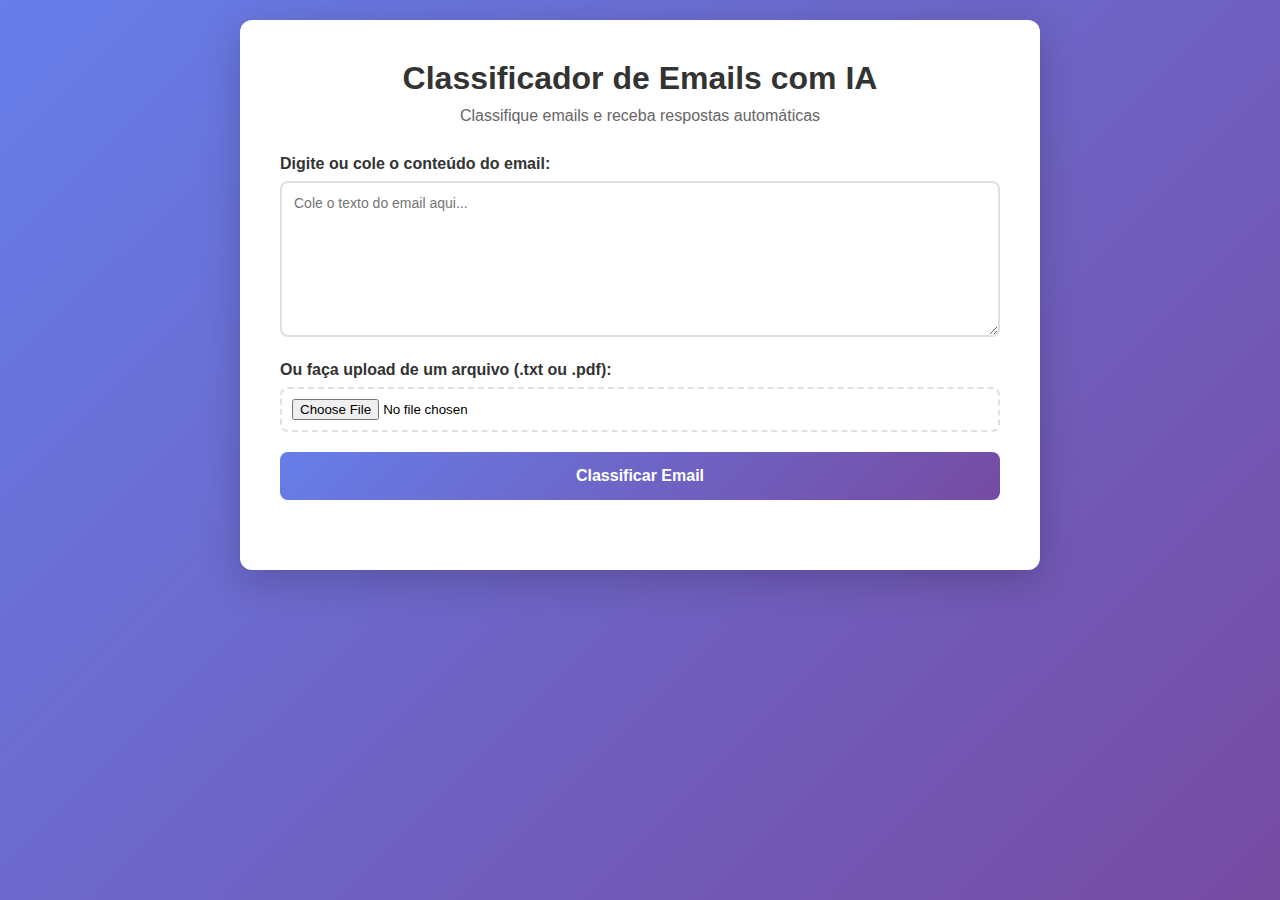
<file: index.html>
<!DOCTYPE html>
<html lang="pt-BR">
<head>
    <meta charset="UTF-8">
    <meta name="viewport" content="width=device-width, initial-scale=1.0">
    <title>Classificador de Emails</title>
    <link rel="stylesheet" href="style.css">
</head>
<body>
    <div class="container">
        <h1>Classificador de Emails com IA</h1>
        <p class="subtitle">Classifique emails e receba respostas automáticas</p>
        
        <div class="form-container">
            <div class="input-section">
                <label for="emailText">Digite ou cole o conteúdo do email:</label>
                <textarea id="emailText" placeholder="Cole o texto do email aqui..." rows="8"></textarea>
            </div>

            <div class="input-section">
                <label for="fileUpload">Ou faça upload de um arquivo (.txt ou .pdf):</label>
                <input type="file" id="fileUpload" accept=".txt,.pdf">
            </div>

            <button id="classifyBtn" class="btn-primary">Classificar Email</button>
        </div>

        <div id="results" class="results hidden">
            <h2>Resultados</h2>
            <div class="result-card">
                <div class="result-item">
                    <span class="label">Categoria:</span>
                    <span id="category" class="category-badge"></span>
                </div>
                <div class="result-item">
                    <span class="label">Resposta Sugerida:</span>
                    <p id="response" class="response-text"></p>
                </div>
            </div>
        </div>

        <div id="loading" class="loading hidden">
            <div class="spinner"></div>
            <p>Processando email...</p>
        </div>

        <div id="error" class="error hidden"></div>
    </div>

    <script src="script.js"></script>
</body>
</html>
</file>
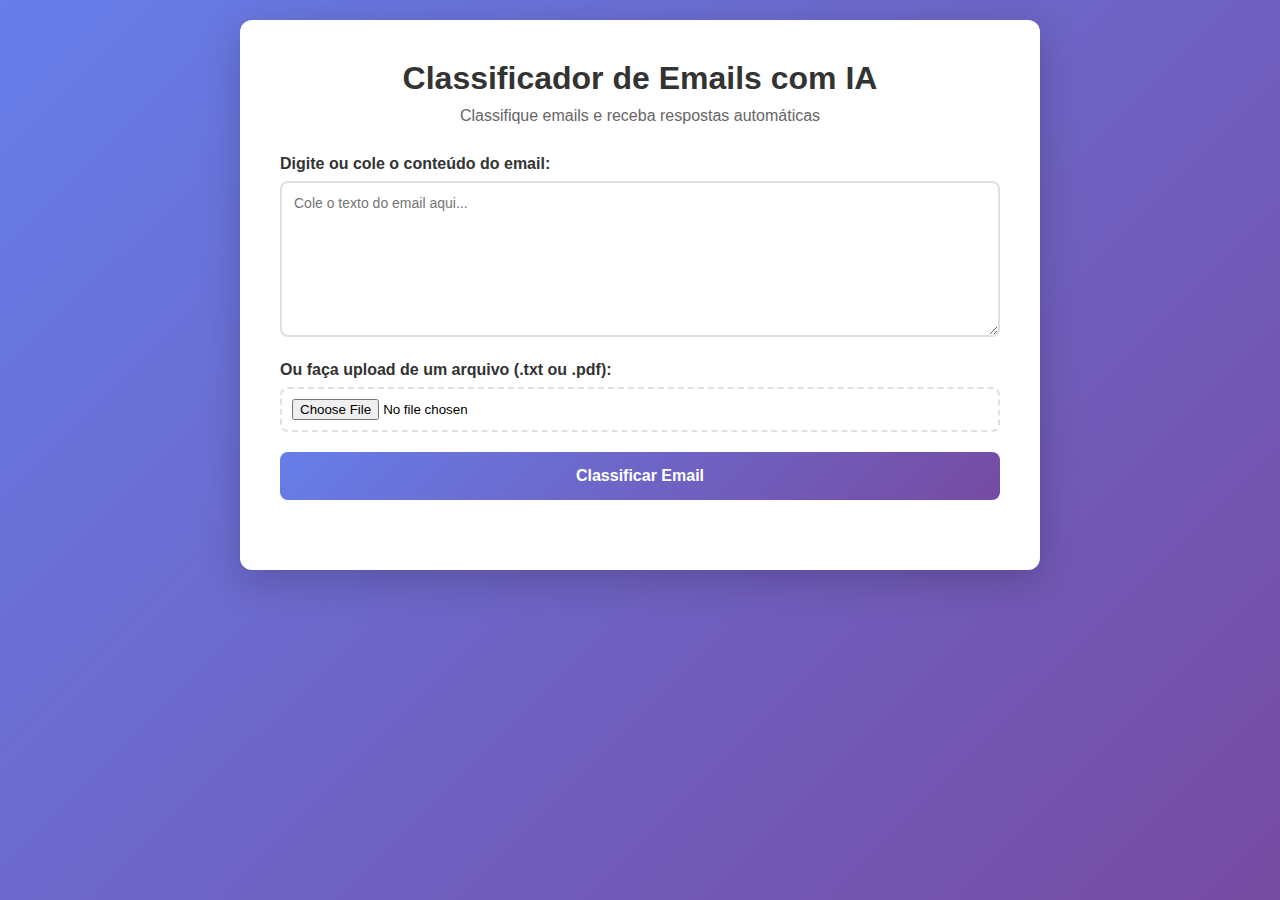
<file: templates/index.html>
<!DOCTYPE html>
<html lang="pt-BR">
<head>
    <meta charset="UTF-8">
    <meta name="viewport" content="width=device-width, initial-scale=1.0">
    <title>Classificador de Emails</title>
    <link rel="stylesheet" href="/static/style.css">
    <script src="/static/script.js" defer></script>
</head>
<body>
    <div class="container">
        <h1>Classificador de Emails com IA</h1>
        <p class="subtitle">Classifique emails e receba respostas automáticas</p>
        
        <div class="form-container">
            <div class="input-section">
                <label for="emailText">Digite ou cole o conteúdo do email:</label>
                <textarea id="emailText" placeholder="Cole o texto do email aqui..." rows="8"></textarea>
            </div>

            <div class="input-section">
                <label for="fileUpload">Ou faça upload de um arquivo (.txt ou .pdf):</label>
                <input type="file" id="fileUpload" accept=".txt,.pdf">
            </div>

            <button id="classifyBtn" class="btn-primary">Classificar Email</button>
        </div>

        <div id="results" class="results hidden">
            <h2>Resultados</h2>
            <div class="result-card">
                <div class="result-item">
                    <span class="label">Categoria:</span>
                    <span id="category" class="category-badge"></span>
                </div>
                <div class="result-item">
                    <span class="label">Resposta Sugerida:</span>
                    <p id="response" class="response-text"></p>
                </div>
            </div>
        </div>

        <div id="loading" class="loading hidden">
            <div class="spinner"></div>
            <p>Processando email...</p>
        </div>

        <div id="error" class="error hidden"></div>
    </div>

</body>
</html>
</file>
<file: style.css>
* {
  margin: 0;
  padding: 0;
  box-sizing: border-box;
}

body {
  font-family: "Segoe UI", Tahoma, Geneva, Verdana, sans-serif;
  background: linear-gradient(135deg, #667eea 0%, #764ba2 100%);
  min-height: 100vh;
  padding: 20px;
}

.container {
  max-width: 800px;
  margin: 0 auto;
  background: white;
  border-radius: 12px;
  padding: 40px;
  box-shadow: 0 10px 40px rgba(0, 0, 0, 0.2);
}

h1 {
  color: #333;
  text-align: center;
  margin-bottom: 10px;
  font-size: 2em;
}

.subtitle {
  text-align: center;
  color: #666;
  margin-bottom: 30px;
}

.form-container {
  margin-bottom: 30px;
}

.input-section {
  margin-bottom: 20px;
}

label {
  display: block;
  margin-bottom: 8px;
  color: #333;
  font-weight: 600;
}

textarea {
  width: 100%;
  padding: 12px;
  border: 2px solid #e0e0e0;
  border-radius: 8px;
  font-size: 14px;
  font-family: inherit;
  resize: vertical;
  transition: border-color 0.3s;
}

textarea:focus {
  outline: none;
  border-color: #667eea;
}

input[type="file"] {
  width: 100%;
  padding: 10px;
  border: 2px dashed #e0e0e0;
  border-radius: 8px;
  cursor: pointer;
}

.btn-primary {
  width: 100%;
  padding: 15px;
  background: linear-gradient(135deg, #667eea 0%, #764ba2 100%);
  color: white;
  border: none;
  border-radius: 8px;
  font-size: 16px;
  font-weight: 600;
  cursor: pointer;
  transition: transform 0.2s, box-shadow 0.2s;
}

.btn-primary:hover {
  transform: translateY(-2px);
  box-shadow: 0 5px 20px rgba(102, 126, 234, 0.4);
}

.btn-primary:active {
  transform: translateY(0);
}

.results {
  margin-top: 30px;
}

.results h2 {
  color: #333;
  margin-bottom: 20px;
}

.result-card {
  background: #f8f9fa;
  border-radius: 8px;
  padding: 20px;
}

.result-item {
  margin-bottom: 20px;
}

.result-item:last-child {
  margin-bottom: 0;
}

.label {
  display: block;
  font-weight: 600;
  color: #555;
  margin-bottom: 8px;
}

.category-badge {
  display: inline-block;
  padding: 8px 16px;
  border-radius: 20px;
  font-weight: 600;
  font-size: 14px;
}

.category-badge.produtivo {
  background: #d4edda;
  color: #155724;
}

.category-badge.improdutivo {
  background: #fff3cd;
  color: #856404;
}

.response-text {
  background: white;
  padding: 15px;
  border-radius: 8px;
  border-left: 4px solid #667eea;
  color: #333;
  line-height: 1.6;
}

.loading {
  text-align: center;
  padding: 40px;
}

.spinner {
  border: 4px solid #f3f3f3;
  border-top: 4px solid #667eea;
  border-radius: 50%;
  width: 50px;
  height: 50px;
  animation: spin 1s linear infinite;
  margin: 0 auto 20px;
}

@keyframes spin {
  0% {
    transform: rotate(0deg);
  }
  100% {
    transform: rotate(360deg);
  }
}

.error {
  background: #f8d7da;
  color: #721c24;
  padding: 15px;
  border-radius: 8px;
  border-left: 4px solid #f5c6cb;
  margin-top: 20px;
}

.hidden {
  display: none;
}

@media (max-width: 600px) {
  .container {
    padding: 20px;
  }

  h1 {
    font-size: 1.5em;
  }
}
</file>
<file: static/style.css>
* {
  margin: 0;
  padding: 0;
  box-sizing: border-box;
}

body {
  font-family: "Segoe UI", Tahoma, Geneva, Verdana, sans-serif;
  background: linear-gradient(135deg, #667eea 0%, #764ba2 100%);
  min-height: 100vh;
  padding: 20px;
}

.container {
  max-width: 800px;
  margin: 0 auto;
  background: white;
  border-radius: 12px;
  padding: 40px;
  box-shadow: 0 10px 40px rgba(0, 0, 0, 0.2);
}

h1 {
  color: #333;
  text-align: center;
  margin-bottom: 10px;
  font-size: 2em;
}

.subtitle {
  text-align: center;
  color: #666;
  margin-bottom: 30px;
}

.form-container {
  margin-bottom: 30px;
}

.input-section {
  margin-bottom: 20px;
}

label {
  display: block;
  margin-bottom: 8px;
  color: #333;
  font-weight: 600;
}

textarea {
  width: 100%;
  padding: 12px;
  border: 2px solid #e0e0e0;
  border-radius: 8px;
  font-size: 14px;
  font-family: inherit;
  resize: vertical;
  transition: border-color 0.3s;
}

textarea:focus {
  outline: none;
  border-color: #667eea;
}

input[type="file"] {
  width: 100%;
  padding: 10px;
  border: 2px dashed #e0e0e0;
  border-radius: 8px;
  cursor: pointer;
}

.btn-primary {
  width: 100%;
  padding: 15px;
  background: linear-gradient(135deg, #667eea 0%, #764ba2 100%);
  color: white;
  border: none;
  border-radius: 8px;
  font-size: 16px;
  font-weight: 600;
  cursor: pointer;
  transition: transform 0.2s, box-shadow 0.2s;
}

.btn-primary:hover {
  transform: translateY(-2px);
  box-shadow: 0 5px 20px rgba(102, 126, 234, 0.4);
}

.btn-primary:active {
  transform: translateY(0);
}

.results {
  margin-top: 30px;
}

.results h2 {
  color: #333;
  margin-bottom: 20px;
}

.result-card {
  background: #f8f9fa;
  border-radius: 8px;
  padding: 20px;
}

.result-item {
  margin-bottom: 20px;
}

.result-item:last-child {
  margin-bottom: 0;
}

.label {
  display: block;
  font-weight: 600;
  color: #555;
  margin-bottom: 8px;
}

.category-badge {
  display: inline-block;
  padding: 8px 16px;
  border-radius: 20px;
  font-weight: 600;
  font-size: 14px;
}

.category-badge.produtivo {
  background: #d4edda;
  color: #155724;
}

.category-badge.improdutivo {
  background: #fff3cd;
  color: #856404;
}

.response-text {
  background: white;
  padding: 15px;
  border-radius: 8px;
  border-left: 4px solid #667eea;
  color: #333;
  line-height: 1.6;
}

.loading {
  text-align: center;
  padding: 40px;
}

.spinner {
  border: 4px solid #f3f3f3;
  border-top: 4px solid #667eea;
  border-radius: 50%;
  width: 50px;
  height: 50px;
  animation: spin 1s linear infinite;
  margin: 0 auto 20px;
}

@keyframes spin {
  0% {
    transform: rotate(0deg);
  }
  100% {
    transform: rotate(360deg);
  }
}

.error {
  background: #f8d7da;
  color: #721c24;
  padding: 15px;
  border-radius: 8px;
  border-left: 4px solid #f5c6cb;
  margin-top: 20px;
}

.hidden {
  display: none;
}

@media (max-width: 600px) {
  .container {
    padding: 20px;
  }

  h1 {
    font-size: 1.5em;
  }
}
</file>
